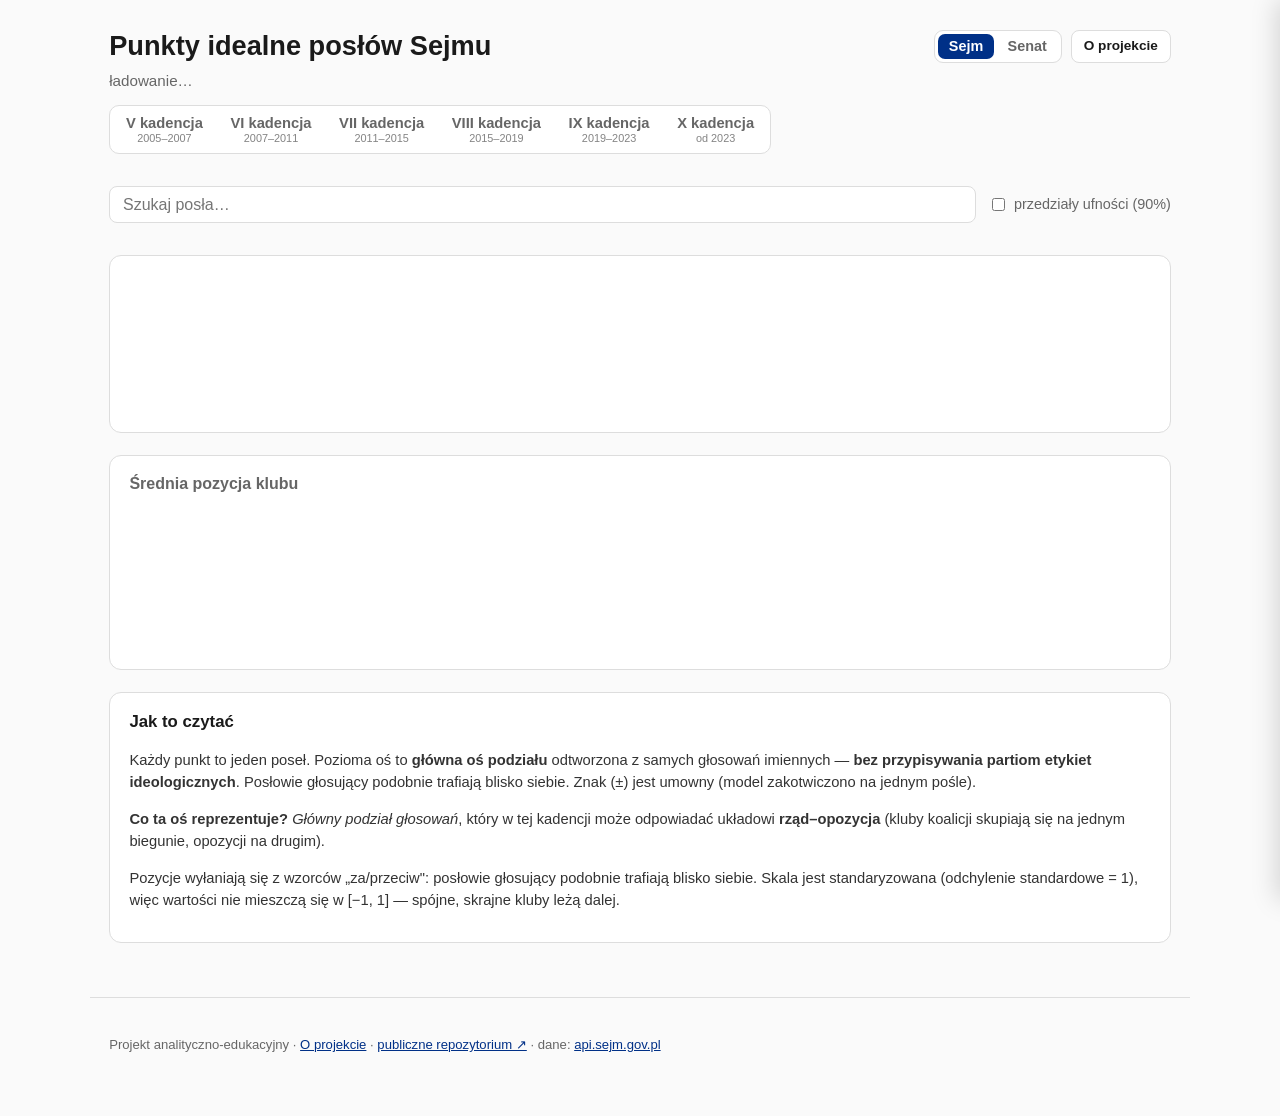
<file: index.html>
<!DOCTYPE html>
<html lang="pl">
<head>
  <meta charset="utf-8" />
  <meta name="viewport" content="width=device-width, initial-scale=1" />
  <title>Mapa Sejmu i Senatu RP — punkty idealne posłów i senatorów</title>
  <meta name="description" content="Interaktywna mapa pozycji posłów Sejmu i senatorów Senatu RP na głównej osi podziału, odtworzonej z głosowań imiennych (bayesowski model przestrzenny / MCMC). Sejm V–X, Senat X–XI." />
  <link rel="canonical" href="https://mapasejmu.org/" />
  <meta property="og:type" content="website" />
  <meta property="og:title" content="Mapa Sejmu i Senatu RP — punkty idealne" />
  <meta property="og:description" content="Pozycje posłów i senatorów na głównej osi podziału z głosowań imiennych (model przestrzenny / MCMC)." />
  <meta property="og:url" content="https://mapasejmu.org/" />
  <meta property="og:locale" content="pl_PL" />
  <meta name="twitter:card" content="summary" />
  <link rel="icon" href="favicon.svg?v=4" type="image/svg+xml" />
  <link rel="preconnect" href="https://d3js.org" />
  <link rel="stylesheet" href="style.css" />
</head>
<body>
  <header>
    <div class="header-bar">
      <h1 id="main-title">Punkty idealne posłów Sejmu</h1>
      <nav class="header-links" aria-label="Nawigacja">
        <div class="inst-switch" role="group" aria-label="Wybór izby">
          <button class="inst-btn active" data-inst="sejm" aria-pressed="true">Sejm</button>
          <button class="inst-btn" data-inst="senat" aria-pressed="false">Senat</button>
        </div>
        <a class="link-btn" href="about.html">O projekcie</a>
      </nav>
    </div>
    <p class="subtitle" id="subtitle">ładowanie…</p>
    <div class="term-switch" id="term-switch" role="group" aria-label="Wybór kadencji"></div>
  </header>

  <main>
    <section class="controls">
      <input id="search" type="search" placeholder="Szukaj posła…" autocomplete="off" />
      <label class="toggle"><input type="checkbox" id="ci-toggle" /> przedziały ufności (90%)</label>
    </section>

    <section id="legend" class="legend" aria-label="Kluby"></section>

    <section class="chart-wrap">
      <svg id="chart" role="img" aria-label="Rozkład punktów idealnych posłów"></svg>
      <div id="tooltip" class="tooltip" hidden></div>
    </section>

    <section class="chart-wrap">
      <h2>Średnia pozycja klubu</h2>
      <svg id="clubs" role="img" aria-label="Średnie pozycje klubów"></svg>
    </section>

    <section class="howto">
      <h2>Jak to czytać</h2>
      <p>
        Każdy punkt to jeden <span class="jn-one">poseł</span>. Pozioma oś to <strong>główna oś podziału</strong>
        odtworzona z samych głosowań imiennych — <strong>bez przypisywania partiom
        etykiet ideologicznych</strong>. <span class="jn-manyCap">Posłowie</span> głosujący podobnie trafiają blisko
        siebie. Znak (±) jest umowny (model zakotwiczono na jednym <span class="jn-loc">pośle</span>).
      </p>
      <p class="muted">
        <strong>Co ta oś reprezentuje?</strong> <em>Główny podział
        głosowań</em>, który w tej kadencji może odpowiadać układowi
        <strong>rząd–opozycja</strong> (kluby koalicji skupiają się na jednym biegunie,
        opozycji na drugim).
      </p>
      <p>
        Pozycje wyłaniają się z wzorców „za/przeciw": <span class="jn-many">posłowie</span> głosujący podobnie trafiają
        blisko siebie. Skala jest standaryzowana (odchylenie standardowe = 1), więc wartości
        nie mieszczą się w [−1, 1] — spójne, skrajne kluby leżą dalej.
      </p>
    </section>
  </main>

  <aside id="profile" class="profile" hidden aria-label="Profil posła"></aside>
  <div id="backdrop" class="backdrop" hidden></div>
  <div id="history" class="modal" hidden aria-label="Historia głosowań"></div>

  <footer>
    <p>
      Projekt analityczno-edukacyjny ·
      <a href="about.html">O projekcie</a> ·
      <a href="https://github.com/psephos-lab/sejm-ideal-points-model" target="_blank" rel="noopener">publiczne repozytorium ↗</a> ·
      dane: <a href="https://api.sejm.gov.pl" target="_blank" rel="noopener">api.sejm.gov.pl</a>
    </p>
  </footer>

  <script src="https://d3js.org/d3.v7.min.js"></script>
  <script src="app.js"></script>
</body>
</html>
</file>
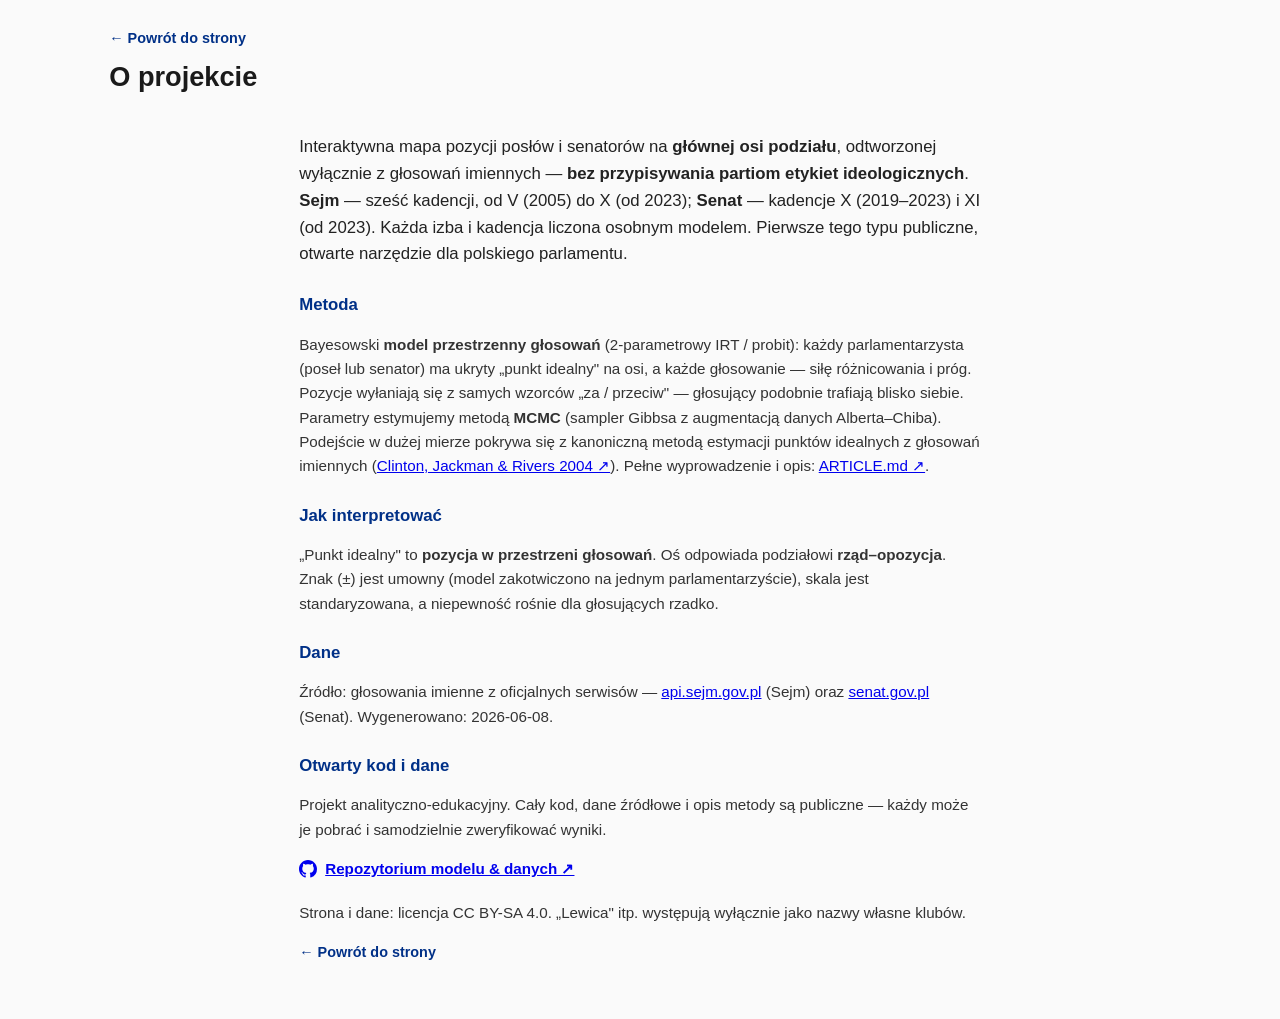
<file: about.html>
<!DOCTYPE html>
<html lang="pl">
<head>
  <meta charset="utf-8" />
  <meta name="viewport" content="width=device-width, initial-scale=1" />
  <title>O projekcie — Punkty idealne Sejmu i Senatu RP</title>
  <meta name="description" content="O projekcie: bayesowski model przestrzenny głosowań Sejmu i Senatu RP (2-parametrowy IRT / probit, estymacja MCMC). Metoda, dane, interpretacja i otwarty kod." />
  <link rel="canonical" href="https://mapasejmu.org/about.html" />
  <meta property="og:type" content="article" />
  <meta property="og:title" content="O projekcie — Mapa Sejmu i Senatu RP" />
  <meta property="og:description" content="Metoda, dane, interpretacja i otwarty kod modelu punktów idealnych Sejmu i Senatu RP." />
  <meta property="og:url" content="https://mapasejmu.org/about.html" />
  <meta property="og:locale" content="pl_PL" />
  <link rel="icon" href="favicon.svg?v=4" type="image/svg+xml" />
  <link rel="stylesheet" href="style.css" />
</head>
<body>
  <header>
    <a class="back-link" href="index.html">← Powrót do strony</a>
    <h1>O projekcie</h1>
  </header>

  <main class="about">
    <p class="about-lead">
      Interaktywna mapa pozycji posłów i senatorów na <strong>głównej osi podziału</strong>,
      odtworzonej wyłącznie z głosowań imiennych — <strong>bez przypisywania partiom
      etykiet ideologicznych</strong>. <strong>Sejm</strong> — sześć kadencji, od V (2005)
      do X (od 2023); <strong>Senat</strong> — kadencje X (2019–2023) i XI (od 2023).
      Każda izba i kadencja liczona osobnym modelem. Pierwsze tego typu publiczne,
      otwarte narzędzie dla polskiego parlamentu.
    </p>

    <h2>Metoda</h2>
    <p>
      Bayesowski <strong>model przestrzenny głosowań</strong> (2-parametrowy IRT / probit):
      każdy parlamentarzysta (poseł lub senator) ma ukryty „punkt idealny" na osi, a każde
      głosowanie — siłę różnicowania i próg. Pozycje wyłaniają się z samych wzorców
      „za / przeciw" — głosujący podobnie trafiają blisko siebie. Parametry estymujemy
      metodą <strong>MCMC</strong>
      (sampler Gibbsa z augmentacją danych Alberta–Chiba). Podejście w dużej mierze
      pokrywa się z kanoniczną metodą estymacji punktów idealnych z głosowań imiennych
      (<a href="https://www.cs.princeton.edu/courses/archive/fall09/cos597A/papers/ClintonJackmanRivers2004.pdf"
         target="_blank" rel="noopener">Clinton, Jackman &amp; Rivers 2004 ↗</a>).
      Pełne wyprowadzenie i opis:
      <a href="https://github.com/psephos-lab/sejm-ideal-points-model/blob/main/article/ARTICLE.md"
         target="_blank" rel="noopener">ARTICLE.md ↗</a>.
    </p>

    <h2>Jak interpretować</h2>
    <p>
      „Punkt idealny" to <strong>pozycja w przestrzeni głosowań</strong>.
      Oś odpowiada podziałowi <strong>rząd–opozycja</strong>.
      Znak (±) jest umowny (model zakotwiczono na jednym parlamentarzyście), skala jest
      standaryzowana, a niepewność rośnie dla głosujących rzadko.
    </p>

    <h2>Dane</h2>
    <p>
      Źródło: głosowania imienne z oficjalnych serwisów —
      <a href="https://api.sejm.gov.pl" target="_blank" rel="noopener">api.sejm.gov.pl</a>
      (Sejm) oraz
      <a href="https://www.senat.gov.pl" target="_blank" rel="noopener">senat.gov.pl</a>
      (Senat). <span id="about-meta" class="muted"></span>
    </p>

    <h2>Otwarty kod i dane</h2>
    <p>
      Projekt analityczno-edukacyjny. Cały kod, dane źródłowe i opis metody są publiczne —
      każdy może je pobrać i samodzielnie zweryfikować wyniki.
    </p>
    <p class="about-repos">
      <a class="repo-link" href="https://github.com/psephos-lab/sejm-ideal-points-model"
         target="_blank" rel="noopener">
        <svg class="gh" viewBox="0 0 16 16" width="18" height="18" aria-hidden="true" fill="currentColor"><path d="M8 0C3.58 0 0 3.58 0 8c0 3.54 2.29 6.53 5.47 7.59.4.07.55-.17.55-.38 0-.19-.01-.82-.01-1.49-2.01.37-2.53-.49-2.69-.94-.09-.23-.48-.94-.82-1.13-.28-.15-.68-.52-.01-.53.63-.01 1.08.58 1.23.82.72 1.21 1.87.87 2.33.66.07-.52.28-.87.51-1.07-1.78-.2-3.64-.89-3.64-3.95 0-.87.31-1.59.82-2.15-.08-.2-.36-1.02.08-2.12 0 0 .67-.21 2.2.82.64-.18 1.32-.27 2-.27.68 0 1.36.09 2 .27 1.53-1.04 2.2-.82 2.2-.82.44 1.1.16 1.92.08 2.12.51.56.82 1.27.82 2.15 0 3.07-1.87 3.75-3.65 3.95.29.25.54.73.54 1.48 0 1.07-.01 1.93-.01 2.2 0 .21.15.46.55.38A8.013 8.013 0 0016 8c0-4.42-3.58-8-8-8z"/></svg>
        <span>Repozytorium modelu &amp; danych ↗</span>
      </a>
    </p>
    <p class="about-license muted">
      Strona i dane: licencja CC BY-SA 4.0. „Lewica" itp. występują wyłącznie jako nazwy
      własne klubów.
    </p>

    <p><a class="back-link" href="index.html">← Powrót do strony</a></p>
  </main>

  <script>
    fetch("ideal_points.json")
      .then((r) => r.json())
      .then((d) => {
        const am = document.getElementById("about-meta");
        if (am && d.meta && d.meta.generated) am.textContent = `Wygenerowano: ${d.meta.generated}.`;
      })
      .catch(() => {});
  </script>
</body>
</html>
</file>
<file: style.css>
:root {
  --bg: #fafafa;
  --fg: #1a1a1a;
  --muted: #666;
  --line: #ddd;
  --card: #fff;
  --accent: #003087;
  font-family: -apple-system, BlinkMacSystemFont, "Segoe UI", Roboto, Helvetica, Arial, sans-serif;
}

* { box-sizing: border-box; }

body {
  margin: 0;
  background: var(--bg);
  color: var(--fg);
  line-height: 1.5;
}

header {
  padding: 1.6rem 1.2rem 1rem;
  max-width: 1100px;
  margin: 0 auto;
}
h1 { margin: 0 0 .2rem; font-size: 1.7rem; }
.subtitle { margin: 0; color: var(--muted); font-size: .95rem; }

/* ---- term (kadencja) switcher ---- */
.term-switch { display: inline-flex; flex-wrap: wrap; margin-top: .8rem; border: 1px solid var(--line);
  border-radius: 10px; background: var(--card); padding: 3px; gap: 2px; }
.term-btn { display: flex; flex-direction: column; align-items: center; line-height: 1.15;
  border: none; background: none; cursor: pointer; padding: .35rem .8rem; border-radius: 8px;
  font-size: .92rem; font-weight: 600; color: var(--muted); transition: background .15s, color .15s; }
.term-btn small { font-size: .68rem; font-weight: 400; opacity: .8; }
.term-btn:hover { background: #f0f0f0; }
.term-btn.active { background: var(--accent); color: #fff; }
.term-btn.active:hover { background: var(--accent); }
.term-btn.active small { opacity: .85; }

/* institution (Sejm / Senat) segmented toggle */
.inst-switch { display: inline-flex; border: 1px solid var(--line); border-radius: 9px;
  background: var(--card); padding: 3px; gap: 2px; }
.inst-btn { border: none; background: none; cursor: pointer; padding: .3rem .7rem;
  border-radius: 7px; font-size: .9rem; font-weight: 600; color: var(--muted);
  transition: background .15s, color .15s; }
.inst-btn:hover { background: #f0f0f0; }
.inst-btn.active { background: var(--accent); color: #fff; }
.inst-btn.active:hover { background: var(--accent); }

main { max-width: 1100px; margin: 0 auto; padding: 0 1.2rem 2rem; }

.controls {
  display: flex; flex-wrap: wrap; gap: .8rem; align-items: center;
  margin: 1rem 0;
}
#search {
  flex: 1 1 240px; min-width: 180px;
  padding: .55rem .8rem; font-size: 1rem;
  border: 1px solid var(--line); border-radius: 8px; background: var(--card);
}
.toggle { font-size: .9rem; color: var(--muted); display: flex; align-items: center; gap: .35rem; }

.legend { display: flex; flex-wrap: wrap; gap: .4rem; margin-bottom: 1rem; }
.chip {
  display: inline-flex; align-items: center; gap: .35rem;
  padding: .25rem .6rem; border-radius: 999px; cursor: pointer;
  font-size: .82rem; border: 1px solid var(--line); background: var(--card);
  user-select: none; transition: opacity .15s;
}
.chip .dot { width: 10px; height: 10px; border-radius: 50%; }
.chip.dim { opacity: .35; }

.chart-wrap { position: relative; background: var(--card); border: 1px solid var(--line);
  border-radius: 12px; padding: .8rem; margin-bottom: 1.4rem; }
.chart-wrap h2 { margin: .2rem .4rem .6rem; font-size: 1rem; color: var(--muted); font-weight: 600; }
svg { width: 100%; display: block; }

.dot-mp { cursor: pointer; stroke: #fff; stroke-width: .5; }
.dot-mp.dimmed { opacity: .12; }
.dot-mp.hit { stroke: #000; stroke-width: 1.5; }
.ci-line { stroke-opacity: .35; stroke-width: 1; }

.axis text { fill: var(--muted); font-size: 11px; }
.axis line, .axis path { stroke: var(--line); }
.zero-line { stroke: #999; stroke-dasharray: 4 3; stroke-width: 1; }
.axis-label { fill: var(--muted); font-size: 12px; }

.tooltip {
  position: absolute; pointer-events: none; z-index: 10;
  background: #111; color: #fff; padding: .5rem .65rem; border-radius: 8px;
  font-size: .82rem; max-width: 240px; box-shadow: 0 4px 14px rgba(0,0,0,.25);
}
.tooltip b { font-size: .9rem; }
.tooltip .club { opacity: .8; }
.tooltip .pos { margin-top: .25rem; font-variant-numeric: tabular-nums; }

.howto { background: var(--card); border: 1px solid var(--line); border-radius: 12px;
  padding: 1rem 1.2rem; margin-bottom: 1.4rem; }
.howto h2 { margin-top: 0; font-size: 1.05rem; }
.howto p { font-size: .92rem; color: #333; }

footer { max-width: 1100px; margin: 0 auto; padding: 1.5rem 1.2rem 3rem;
  color: var(--muted); font-size: .82rem; border-top: 1px solid var(--line); }
footer a { color: var(--accent); }
.disclaimer { font-style: italic; }

.dot-mp.selected { stroke: #000; stroke-width: 2; }

/* ---- profile panel ---- */
.profile {
  position: fixed; top: 0; right: 0; height: 100%; width: 360px; max-width: 90vw;
  background: var(--card); box-shadow: -4px 0 24px rgba(0,0,0,.15);
  padding: 1.2rem 1.3rem; overflow-y: auto; z-index: 50;
  transform: translateX(100%); transition: transform .22s ease;
}
.profile[hidden] { display: block; }       /* keep rendered; off-screen until .open */
.profile.open { transform: translateX(0); }
.backdrop { position: fixed; inset: 0; background: rgba(0,0,0,.25); z-index: 40; }

.profile .close { position: absolute; top: .5rem; right: .8rem; border: none;
  background: none; font-size: 1.7rem; line-height: 1; cursor: pointer; color: #999; }
.profile .close:hover { color: #000; }
.profile h2 { margin: .2rem 0 .5rem; font-size: 1.3rem; padding-right: 1.6rem; }
.profile h3 { margin: 1.2rem 0 .4rem; font-size: .9rem; color: var(--muted); }
.club-chip { display: inline-flex; align-items: center; gap: .35rem; font-size: .85rem;
  padding: .2rem .6rem; border: 1px solid var(--line); border-radius: 999px; }
.club-chip .dot { width: 10px; height: 10px; border-radius: 50%; }
.big-pos { font-size: 2.2rem; font-weight: 700; margin: .8rem 0 .2rem; font-variant-numeric: tabular-nums; }
.big-pos .ci { display: block; font-size: .72rem; font-weight: 400; color: var(--muted); }
#mini-axis { width: 100%; margin: .3rem 0 .5rem; }
.stats { display: grid; grid-template-columns: 1fr auto; gap: .35rem .8rem; margin: .6rem 0; font-size: .9rem; }
.stats dt { color: var(--muted); }
.stats dd { margin: 0; text-align: right; font-variant-numeric: tabular-nums; font-weight: 600; }
.stats .muted { color: var(--muted); font-weight: 400; font-size: .8rem; }
.stats .ok { color: #1a9850; } .stats .warn { color: #d73027; }
.neighbors { list-style: none; padding: 0; margin: .2rem 0 0; }
.neighbors li { display: flex; align-items: center; gap: .5rem; padding: .4rem .3rem;
  border-radius: 6px; cursor: pointer; font-size: .9rem; }
.neighbors li:hover { background: #f2f2f2; }
.neighbors .dot { width: 9px; height: 9px; border-radius: 50%; flex: none; }
.neighbors .nm { flex: 1; }
.neighbors .nx { color: var(--muted); font-variant-numeric: tabular-nums; }

.hist-btn { width: 100%; margin: .6rem 0 .2rem; padding: .6rem; border: 1px solid var(--accent);
  background: var(--accent); color: #fff; border-radius: 8px; cursor: pointer; font-size: .92rem; }
.hist-btn:hover { opacity: .92; }

/* ---- voting history modal ---- */
.modal { position: fixed; inset: 0; background: rgba(0,0,0,.45); z-index: 60;
  display: flex; align-items: center; justify-content: center; padding: 2vh 1rem; }
.modal[hidden] { display: none; }
.modal-card { background: var(--card); border-radius: 12px; width: 100%; max-width: 880px;
  max-height: 92vh; display: flex; flex-direction: column; padding: 1.1rem 1.3rem; position: relative; }
.modal-card h2 { margin: 0 1.6rem .6rem 0; font-size: 1.15rem; }
.modal-card .close { position: absolute; top: .4rem; right: .7rem; border: none; background: none;
  font-size: 1.7rem; line-height: 1; cursor: pointer; color: #999; }
.modal-card .close:hover { color: #000; }
.loading { padding: 2rem; color: var(--muted); text-align: center; }
.hist-controls { display: flex; gap: .8rem; align-items: center; flex-wrap: wrap; margin-bottom: .5rem; }
.hist-controls #hist-search { flex: 1 1 220px; padding: .45rem .7rem; border: 1px solid var(--line);
  border-radius: 8px; font-size: .95rem; }
.hist-list { overflow-y: auto; flex: 1; border-top: 1px solid var(--line); }
.hist-item { border-bottom: 1px solid #eee; }
.hist-row { display: grid; grid-template-columns: 84px 128px 1fr; gap: .6rem;
  padding: .55rem .2rem; align-items: start; }
.bd-toggle { border: none; background: none; color: var(--accent); cursor: pointer;
  font-size: .78rem; padding: 0; }
.bd-toggle:hover { text-decoration: underline; }
.bd-wrap { position: relative; }
.bd-wrap svg { width: 100%; display: block; margin: .2rem 0; background: #fbfbfb; border-radius: 6px; cursor: crosshair; }
.bd-tip { position: absolute; pointer-events: none; z-index: 5; transform: translate(8px, -130%);
  background: #111; color: #fff; padding: .2rem .45rem; border-radius: 6px; font-size: .74rem;
  white-space: nowrap; box-shadow: 0 2px 8px rgba(0,0,0,.25); }
.bd-tip b { font-variant-numeric: tabular-nums; }
.bd-cap { display: flex; flex-wrap: wrap; gap: .8rem; align-items: center; font-size: .76rem;
  color: var(--muted); padding: 0 .2rem .6rem; }
.bd-cap .k { display: inline-flex; align-items: center; gap: .3rem; }
.bd-cap .k i { width: 10px; height: 10px; border-radius: 50%; display: inline-block; }
.bd-cap .coh { margin-left: auto; font-weight: 600; color: #333; }
.hr-date { color: var(--muted); font-size: .8rem; font-variant-numeric: tabular-nums; }
.hr-votes { display: grid; grid-template-columns: auto 1fr; gap: .15rem .3rem; align-items: center; }
.hr-lab { font-size: .66rem; color: var(--muted); text-transform: uppercase; }
.hr-title { font-weight: 600; font-size: .88rem; }
.hr-topic { font-size: .82rem; color: #444; margin: .1rem 0; }
.hr-result { font-size: .78rem; color: var(--muted); }
.hr-result .za { color: #1a9850; } .hr-result .pr { color: #d73027; }
.hr-result a { color: var(--accent); }
.badge { display: inline-block; padding: .08rem .4rem; border-radius: 5px; font-size: .72rem; font-weight: 600; }
.badge.za { background: #e3f4e4; color: #1a7a34; }
.badge.pr { background: #fbe3e3; color: #c0392b; }
.badge.ab { background: #fff3d6; color: #9a6a00; }
.badge.none { background: #eee; color: #999; }
.tag { background: #eee; color: #777; padding: .05rem .35rem; border-radius: 4px; font-size: .7rem; }
.hist-more { text-align: center; padding-top: .6rem; }
.hist-more button { padding: .45rem 1rem; border: 1px solid var(--line); background: var(--card);
  border-radius: 8px; cursor: pointer; }

/* ---- header bar: title + "O projekcie" link ---- */
.header-bar { display: flex; justify-content: space-between; align-items: flex-start; gap: 1rem; }
.header-links { display: flex; align-items: center; gap: .55rem; flex: none; padding-top: .25rem; }
.link-btn { border: 1px solid var(--line); background: var(--card); color: var(--fg);
  font-size: .85rem; font-weight: 600; padding: .35rem .75rem; border-radius: 8px;
  cursor: pointer; text-decoration: none; transition: background .15s; }
.link-btn:hover { background: #f0f0f0; }

/* ---- "O projekcie" page ---- */
.back-link { display: inline-block; margin-bottom: .5rem; color: var(--accent);
  font-size: .9rem; font-weight: 600; text-decoration: none; }
.back-link:hover { text-decoration: underline; }
main.about { max-width: 720px; }
.about h2 { font-size: 1.05rem; color: var(--accent); margin: 1.5rem 0 .35rem; }
.about p { font-size: .95rem; color: #333; line-height: 1.6; }
.about .about-lead { font-size: 1.05rem; color: #222; }
.about-repos { display: flex; flex-direction: column; gap: .4rem; margin: .4rem 0; }
.repo-link { display: inline-flex; align-items: center; gap: .5rem; font-weight: 600; }
/* override the global `svg { width: 100% }` so the inline GitHub icon keeps its size */
.repo-link .gh { width: 18px; height: 18px; display: inline-block; flex: none; }
.about-license { font-size: .8rem; margin-top: 1.2rem; }

@media (max-width: 600px) {
  h1 { font-size: 1.35rem; }
  .header-bar { flex-wrap: wrap; }
  .hist-row { grid-template-columns: 1fr; gap: .25rem; }
  .hr-votes { grid-template-columns: auto auto auto auto; }
}
</file>
